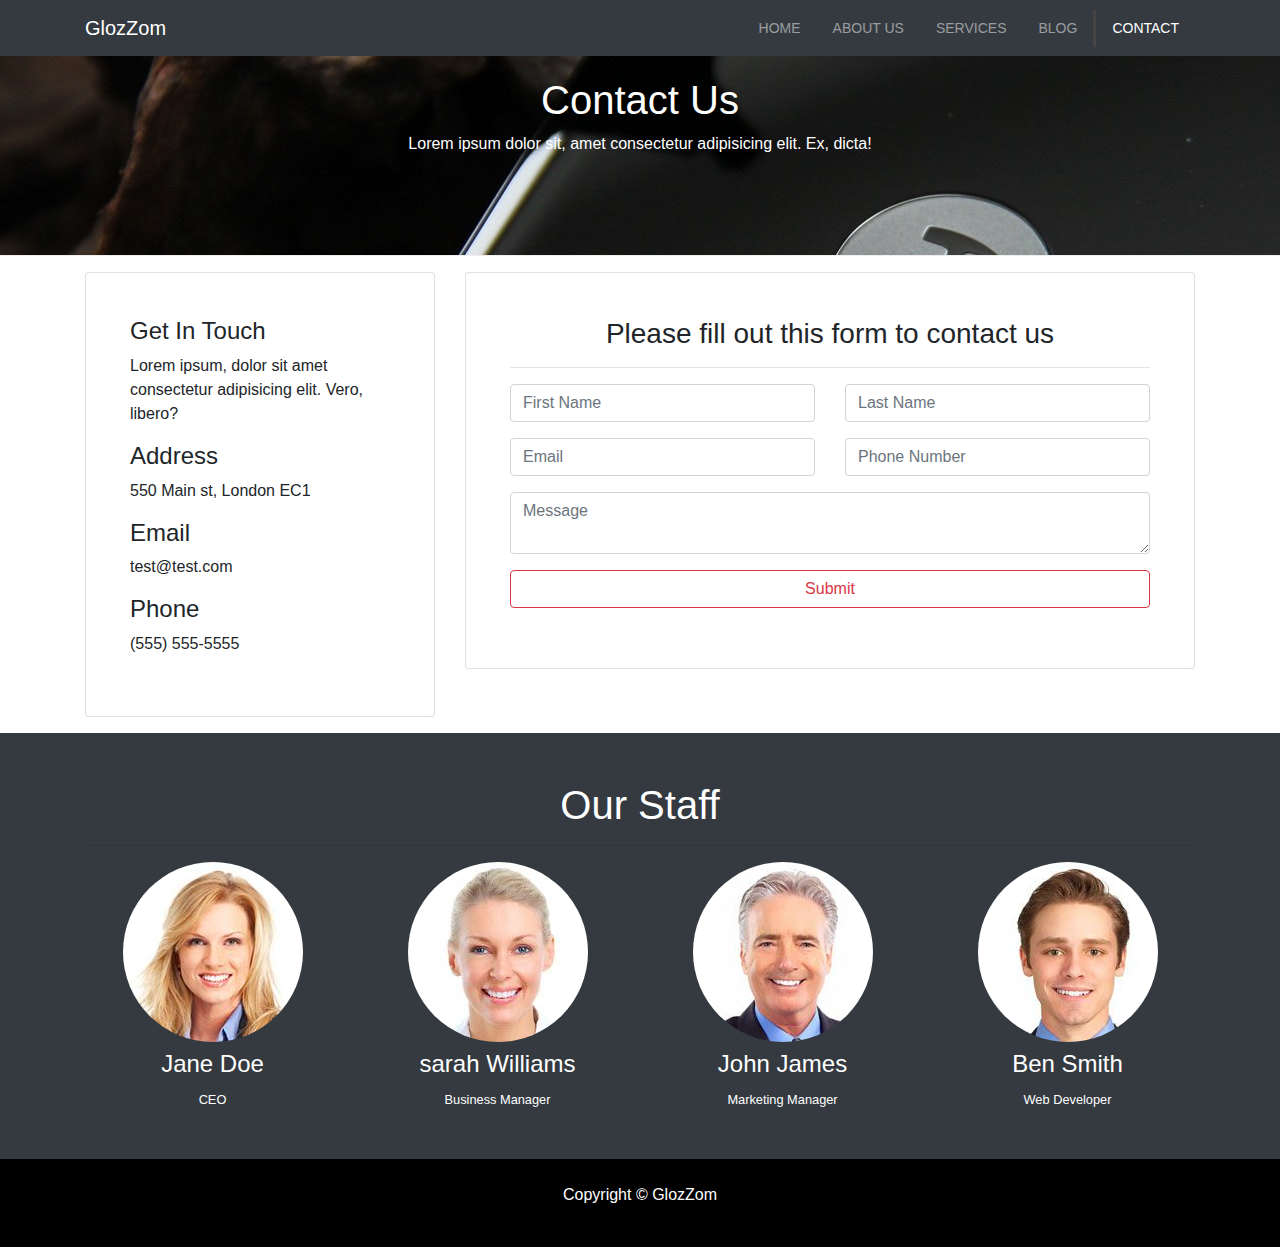
<file: contact.html>
<!DOCTYPE html>
<html lang="en">
<head>
    <meta charset="UTF-8">
    <meta name="viewport" content="width=device-width, initial-scale=1.0">
    <meta http-equiv="X-UA-Compatible" content="ie=edge">
    <link rel="stylesheet" href="https://cdnjs.cloudflare.com/ajax/libs/font-awesome/5.8.2/css/all.css" />
    <link rel="stylesheet" href="css/bootstrap.css"> 
    <link rel="stylesheet" href="css/styles.css">
    <title>GlozZom Contact Us</title>
</head>
<body>
    <nav class="navbar navbar-expand-sm navbar-dark bg-dark">
      <div class="container">
        <a href="index.html" class="navbar-brand">GlozZom</a>
        <button class="navbar-toggler" data-toggle="collapse" data-target="#navbarCollapse">
          <span class="navbar-toggler-icon"></span>
        </button>
        <div class="collapse navbar-collapse" id="navbarCollapse">
          <ul class="navbar-nav ml-auto">
            <li class="nav-item">
              <a href="index.html" class="nav-link">Home</a>
            </li>
            <li class="nav-item">
              <a href="about.html" class="nav-link">About Us</a>
            </li>
            <li class="nav-item">
              <a href="services.html" class="nav-link">Services</a>
            </li>
            <li class="nav-item">
              <a href="blog.html" class="nav-link">Blog</a>
            </li>
            <li class="nav-item active">
              <a href="contact.html" class="nav-link">Contact</a>
            </li>
          </ul>
        </div>
      </div>
    </nav>
  
   <!-- PAGE HEADER -->
   <header id="page-header">
       <div class="container">
           <div class="row">
               <div class="col-md-6 m-auto text-center">
                   <h1>Contact Us</h1>
                   <p>
                       Lorem ipsum dolor sit, amet consectetur adipisicing elit. Ex, dicta!
                   </p>

               </div>
           </div>
       </div>
   </header>

   <!-- CONTACT SECTION -->
   <section id="contact" class="py-3">
       <div class="container">
           <div class="row">
               <div class="col-md-4">
                   <div class="card p-4">
                       <div class="card-body">
                           <h4>Get In Touch</h4>
                           <p>
                               Lorem ipsum, dolor sit amet consectetur adipisicing elit. Vero, libero?
                           </p>
                           <h4>Address</h4>
                           <p>550 Main st, London EC1</p>
                           <h4>Email</h4>
                           <p>test@test.com</p>
                           <h4>Phone</h4>
                           <p>(555) 555-5555</p>
                       </div>
                   </div>
               </div>
               <div class="col-md-8">
                   <div class="card p-4">
                      <div class="card-body">
                          <h3 class="text-center">Please fill out this form to contact us</h3>
                          <hr>
                          <div class="row">
                              <div class="col-md-6">
                                <div class="form-group">
                                    <input type="text" class="form-control" placeholder="First Name">
                                </div>  
                              </div>
                              <div class="col-md-6">
                                    <div class="form-group">
                                        <input type="text" class="form-control" placeholder="Last Name">
                                    </div>  
                               </div>
                               <div class="col-md-6">
                                    <div class="form-group">
                                        <input type="email" class="form-control" placeholder="Email">
                                    </div>  
                               </div>
                               <div class="col-md-6">
                                   <div class="form-group">
                                       <input type="tel" class="form-control" placeholder="Phone Number">
                                   </div>  
                               </div>
                          </div>
                         <div class="row">
                            <div class="col-md-12">    
                                <div class="form-group">
                                    <textarea type="text" class="form-control" placeholder="Message"></textarea>
                                </div>  
                            </div>
                            <div class="col-md-12">    
                                <div class="form-group">
                                  <input type="submit" class="btn btn-outline-danger btn-block">
                                </div>  
                            </div>
                         </div>

                      </div> 
                   </div>
               </div>
           </div>
       </div>
   </section>

   <!-- STAFF -->
   <section id="staff" class="py-5 text-center bg-dark text-white">
     <div class="container">
         <h1>Our Staff</h1>
         <hr>
         <div class="row">
           <div class="col-md-3">
               <img src="img/person1.jpg" alt="" class="img-fluid rounded-circle mb-2">
               <h4>Jane Doe</h4>
               <small>CEO</small>
           </div>
           <div class="col-md-3">
               <img src="img/person2.jpg" alt="" class="img-fluid rounded-circle mb-2">
               <h4>sarah Williams</h4>
               <small>Business Manager</small>
           </div>
           <div class="col-md-3">
               <img src="img/person3.jpg" alt="" class="img-fluid rounded-circle mb-2">
               <h4>John James</h4>
               <small>Marketing Manager</small>
           </div>
           <div class="col-md-3">
               <img src="img/person4.jpg" alt="" class="img-fluid rounded-circle mb-2">
               <h4>Ben Smith</h4>
               <small>Web Developer</small>
           </div>
         </div>
     </div>   
   </section>

  

    <!-- FOOTER -->
    <footer id="main-footer" class="text-center p-4">
      <div class="container">
        <div class="row">
          <div class="col">
           <p> Copyright &copy; <span id="year"></span> GlozZom</p>
          </div>
        </div>
      </div>
    </footer>
 
  <script src="http://code.jquery.com/jquery-3.4.1.min.js" integrity="sha256-CSXorXvZcTkaix6Yvo6HppcZGetbYMGWSFlBw8HfCJo=" crossorigin="anonymous"></script>
  <script src="https://cdnjs.cloudflare.com/ajax/libs/popper.js/1.14.7/umd/popper.min.js" integrity="sha384-UO2eT0CpHqdSJQ6hJty5KVphtPhzWj9WO1clHTMGa3JDZwrnQq4sF86dIHNDz0W1" crossorigin="anonymous"></script>
  <script src="https://stackpath.bootstrapcdn.com/bootstrap/4.3.1/js/bootstrap.min.js" integrity="sha384-JjSmVgyd0p3pXB1rRibZUAYoIIy6OrQ6VrjIEaFf/nJGzIxFDsf4x0xIM+B07jRM" crossorigin="anonymous"></script>
  <script>
      $('#year').text(new Date().getFullYear());

     

  </script>
</body>
</html>
</file>
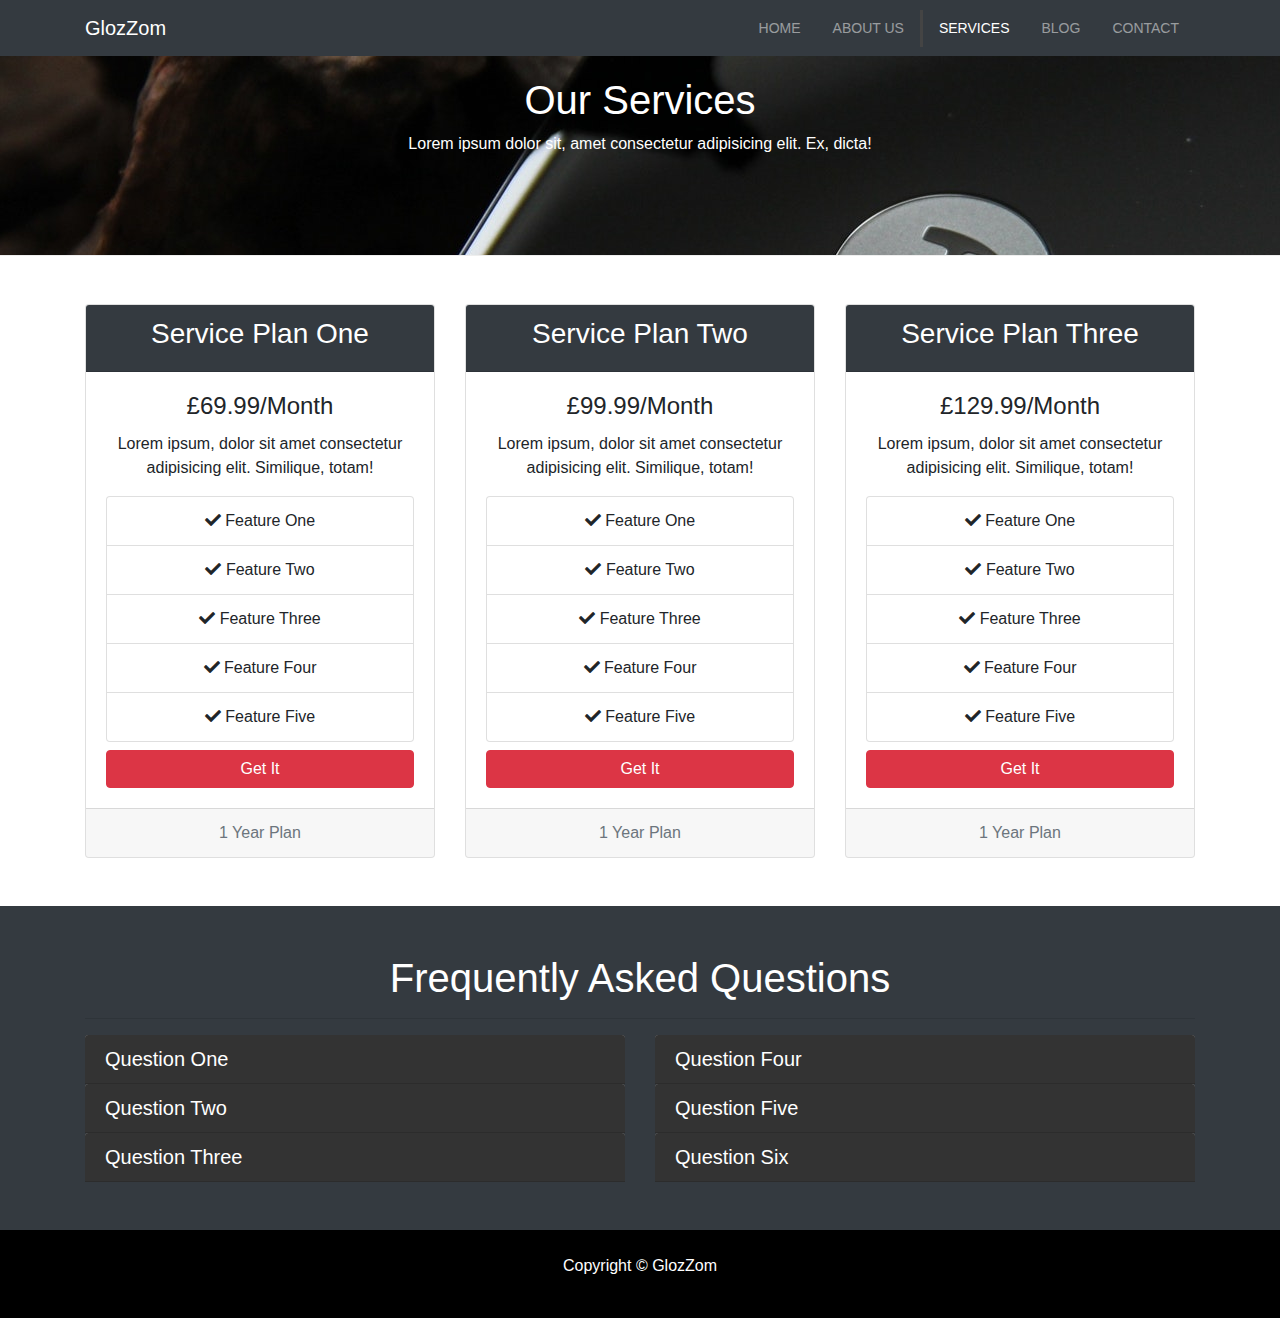
<file: services.html>
<!DOCTYPE html>
<html lang="en">
<head>
    <meta charset="UTF-8">
    <meta name="viewport" content="width=device-width, initial-scale=1.0">
    <meta http-equiv="X-UA-Compatible" content="ie=edge">
    <link rel="stylesheet" href="https://cdnjs.cloudflare.com/ajax/libs/font-awesome/5.8.2/css/all.css" />
    <link rel="stylesheet" href="css/bootstrap.css"> 
    <link rel="stylesheet" href="css/styles.css">
    <title>GlozZom Services</title>
</head>
<body>
    <nav class="navbar navbar-expand-sm navbar-dark bg-dark">
      <div class="container">
        <a href="index.html" class="navbar-brand">GlozZom</a>
        <button class="navbar-toggler" data-toggle="collapse" data-target="#navbarCollapse">
          <span class="navbar-toggler-icon"></span>
        </button>
        <div class="collapse navbar-collapse" id="navbarCollapse">
          <ul class="navbar-nav ml-auto">
            <li class="nav-item">
              <a href="index.html" class="nav-link">Home</a>
            </li>
            <li class="nav-item">
              <a href="about.html" class="nav-link">About Us</a>
            </li>
            <li class="nav-item active">
              <a href="services.html" class="nav-link">Services</a>
            </li>
            <li class="nav-item">
              <a href="blog.html" class="nav-link">Blog</a>
            </li>
            <li class="nav-item">
              <a href="contact.html" class="nav-link">Contact</a>
            </li>
          </ul>
        </div>
      </div>
    </nav>
  
   <!-- PAGE HEADER -->
   <header id="page-header">
       <div class="container">
           <div class="row">
               <div class="col-md-6 m-auto text-center">
                   <h1>Our Services</h1>
                   <p>
                       Lorem ipsum dolor sit, amet consectetur adipisicing elit. Ex, dicta!
                   </p>

               </div>
           </div>
       </div>
   </header>

   <!-- SERVICES SECTION -->
   <section id="services" class="py-5">
       <div class="container">
           <div class="row">
               <div class="col-md-4">
                   <div class="card text-center">
                       <div class="card-header bg-dark text-white">
                           <h3>Service Plan One</h3>
                       </div>
                       <div class="card-body">
                           <h4 class="card-title">£69.99/Month</h4>
                           <p class="card-text">
                               Lorem ipsum, dolor sit amet consectetur adipisicing elit. Similique, totam!
                           </p>
                           <ul class="list-group">
                               <li class="list-group-item">
                                  <i class="fas fa-check"></i> Feature One
                               </li>
                               <li class="list-group-item">
                                 <i class="fas fa-check"></i> Feature Two
                               </li>
                               <li class="list-group-item">
                                 <i class="fas fa-check"></i> Feature Three
                               </li>
                               <li class="list-group-item">
                                  <i class="fas fa-check"></i> Feature Four
                               </li>
                               <li class="list-group-item">
                                  <i class="fas fa-check"></i> Feature Five
                               </li>
                           </ul>
                           <a href="#" class="btn btn-danger btn-block mt-2">Get It</a>
                       </div>
                       <div class="card-footer text-muted">
                           1 Year Plan
                       </div>
                   </div>
               </div>
               <div class="col-md-4">
                    <div class="card text-center">
                            <div class="card-header bg-dark text-white">
                                <h3>Service Plan Two</h3>
                            </div>
                            <div class="card-body">
                                <h4 class="card-title">£99.99/Month</h4>
                                <p class="card-text">
                                    Lorem ipsum, dolor sit amet consectetur adipisicing elit. Similique, totam!
                                </p>
                                <ul class="list-group">
                                    <li class="list-group-item">
                                       <i class="fas fa-check"></i> Feature One
                                    </li>
                                    <li class="list-group-item">
                                      <i class="fas fa-check"></i> Feature Two
                                    </li>
                                    <li class="list-group-item">
                                      <i class="fas fa-check"></i> Feature Three
                                    </li>
                                    <li class="list-group-item">
                                       <i class="fas fa-check"></i> Feature Four
                                    </li>
                                    <li class="list-group-item">
                                       <i class="fas fa-check"></i> Feature Five
                                    </li>
                                </ul>
                                <a href="#" class="btn btn-danger btn-block mt-2">Get It</a>
                            </div>
                            <div class="card-footer text-muted">
                                1 Year Plan
                            </div>
                        </div>   
               </div>
               <div class="col-md-4">
                    <div class="card text-center">
                            <div class="card-header bg-dark text-white">
                                <h3>Service Plan Three</h3>
                            </div>
                            <div class="card-body">
                                <h4 class="card-title">£129.99/Month</h4>
                                <p class="card-text">
                                    Lorem ipsum, dolor sit amet consectetur adipisicing elit. Similique, totam!
                                </p>
                                <ul class="list-group">
                                    <li class="list-group-item">
                                       <i class="fas fa-check"></i> Feature One
                                    </li>
                                    <li class="list-group-item">
                                      <i class="fas fa-check"></i> Feature Two
                                    </li>
                                    <li class="list-group-item">
                                      <i class="fas fa-check"></i> Feature Three
                                    </li>
                                    <li class="list-group-item">
                                       <i class="fas fa-check"></i> Feature Four
                                    </li>
                                    <li class="list-group-item">
                                       <i class="fas fa-check"></i> Feature Five
                                    </li>
                                </ul>
                                <a href="#" class="btn btn-danger btn-block mt-2">Get It</a>
                            </div>
                            <div class="card-footer text-muted">
                                1 Year Plan
                            </div>
                        </div>   
               </div>
           </div>
       </div>
   </section>
  
   <!-- FAQ -->

   <section id="faq" class="p-5 bg-dark text-white">
       <div class="container">
           <h1 class="text-center">Frequently Asked Questions</h1>
           <hr>
           <div class="row">
               <div class="col-md-6">
                   <div id="accordion">
                       <div class="card">
                           <div class="card-header">
                               <h5 class="mb-0">
                                   <a href="#collapseOne" data-toggle="collapse" data-parent="#accordion">Question One</a>
                               </h5>
                           </div>
                           <div id="collapseOne" class="collapse">
                               <div class="card-body">
                                   Lorem ipsum dolor sit amet, consectetur adipisicing elit. Hic labore laborum rerum odit maxime enim nulla minima possimus delectus. Consequatur atque illum magnam, eligendi dignissimos est numquam. Expedita accusantium ut officiis ullam voluptates, illum repellat harum, reiciendis aliquid repellendus hic.
                               </div>
                           </div>
                       </div>
                       <div class="card">
                            <div class="card-header">
                                <h5 class="mb-0">
                                    <a href="#collapseTwo" data-toggle="collapse" data-parent="#accordion">Question Two</a>
                                </h5>
                            </div>
                            <div id="collapseTwo" class="collapse">
                                <div class="card-body">
                                    Lorem ipsum dolor sit amet, consectetur adipisicing elit. Hic labore laborum rerum odit maxime enim nulla minima possimus delectus. Consequatur atque illum magnam, eligendi dignissimos est numquam. Expedita accusantium ut officiis ullam voluptates, illum repellat harum, reiciendis aliquid repellendus hic.
                                </div>
                            </div>
                        </div>
                        <div class="card">
                             <div class="card-header">
                                <h5 class="mb-0">
                                    <a href="#collapseThree" data-toggle="collapse" data-parent="#accordion">Question Three</a>
                                </h5>
                            </div>
                             <div id="collapseThree" class="collapse">
                                <div class="card-body">
                                      Lorem ipsum dolor sit amet, consectetur adipisicing elit. Hic labore laborum rerum odit maxime enim nulla minima possimus delectus. Consequatur atque illum magnam, eligendi dignissimos est numquam. Expedita accusantium ut officiis ullam voluptates, illum repellat harum, reiciendis aliquid repellendus hic.
                                  </div>
                             </div>
                        </div>
                   </div>
            
               </div>
               <div class="col-md-6">
                    <div id="accordion">
                            <div class="card">
                                <div class="card-header">
                                    <h5 class="mb-0">
                                        <a href="#collapseFour" data-toggle="collapse" data-parent="#accordion">Question Four</a>
                                    </h5>
                                </div>
                                <div id="collapseFour" class="collapse">
                                    <div class="card-body">
                                        Lorem ipsum dolor sit amet, consectetur adipisicing elit. Hic labore laborum rerum odit maxime enim nulla minima possimus delectus. Consequatur atque illum magnam, eligendi dignissimos est numquam. Expedita accusantium ut officiis ullam voluptates, illum repellat harum, reiciendis aliquid repellendus hic.
                                    </div>
                                </div>
                            </div>
                            <div class="card">
                                 <div class="card-header">
                                     <h5 class="mb-0">
                                         <a href="#collapseFive" data-toggle="collapse" data-parent="#accordion">Question Five</a>
                                     </h5>
                                 </div>
                                 <div id="collapseFive" class="collapse">
                                     <div class="card-body">
                                         Lorem ipsum dolor sit amet, consectetur adipisicing elit. Hic labore laborum rerum odit maxime enim nulla minima possimus delectus. Consequatur atque illum magnam, eligendi dignissimos est numquam. Expedita accusantium ut officiis ullam voluptates, illum repellat harum, reiciendis aliquid repellendus hic.
                                     </div>
                                 </div>
                             </div>
                             <div class="card">
                                  <div class="card-header">
                                     <h5 class="mb-0">
                                         <a href="#collapseSix" data-toggle="collapse" data-parent="#accordion">Question Six</a>
                                     </h5>
                                 </div>
                                  <div id="collapseSix" class="collapse">
                                     <div class="card-body">
                                           Lorem ipsum dolor sit amet, consectetur adipisicing elit. Hic labore laborum rerum odit maxime enim nulla minima possimus delectus. Consequatur atque illum magnam, eligendi dignissimos est numquam. Expedita accusantium ut officiis ullam voluptates, illum repellat harum, reiciendis aliquid repellendus hic.
                                       </div>
                                  </div>
                             </div>
                        </div>

               </div>
           </div>
       </div>
   </section>
  

  

    <!-- FOOTER -->
    <footer id="main-footer" class="text-center p-4">
      <div class="container">
        <div class="row">
          <div class="col">
           <p> Copyright &copy; <span id="year"></span> GlozZom</p>
          </div>
        </div>
      </div>
    </footer>
 
  <script src="http://code.jquery.com/jquery-3.4.1.min.js" integrity="sha256-CSXorXvZcTkaix6Yvo6HppcZGetbYMGWSFlBw8HfCJo=" crossorigin="anonymous"></script>
  <script src="https://cdnjs.cloudflare.com/ajax/libs/popper.js/1.14.7/umd/popper.min.js" integrity="sha384-UO2eT0CpHqdSJQ6hJty5KVphtPhzWj9WO1clHTMGa3JDZwrnQq4sF86dIHNDz0W1" crossorigin="anonymous"></script>
  <script src="https://stackpath.bootstrapcdn.com/bootstrap/4.3.1/js/bootstrap.min.js" integrity="sha384-JjSmVgyd0p3pXB1rRibZUAYoIIy6OrQ6VrjIEaFf/nJGzIxFDsf4x0xIM+B07jRM" crossorigin="anonymous"></script>
  <script>
      $('#year').text(new Date().getFullYear());

     

  </script>
</body>
</html>
</file>
<file: css/styles.css>
body {
  overflow-x: hidden; }

.navbar .nav-link {
  font-size: 14px;
  text-transform: uppercase;
  padding-left: 1rem !important;
  padding-right: 1rem !important; }
.navbar .nav-item.active {
  border-left: #444 3px solid; }

.carousel-item {
  height: 450px; }

.carousel-image-1 {
  background: url("../img/image1.jpg");
  background-size: cover; }

.carousel-image-2 {
  background: url("../img/image2.jpg");
  background-size: cover; }

.carousel-image-3 {
  background: url("../img/image3.jpg");
  background-size: cover; }

#home-heading {
  position: relative;
  min-height: 200px;
  background: url("../img/lights.jpg");
  background-attachment: fixed;
  background-repeat: no-repeat;
  text-align: center;
  color: #ffffff; }

.dark-overlay {
  position: absolute;
  top: 0;
  left: 0;
  width: 100%;
  height: 100%;
  background: rgba(0, 0, 0, 0.7); }

#video-play {
  position: relative;
  min-height: 200px;
  background: url("../img/media.jpg");
  background-attachment: fixed;
  background-repeat: no-repeat;
  background-position: 0 -300px;
  text-align: center;
  color: #ffffff; }
  #video-play .a {
    color: #ffffff; }

#page-header {
  height: 200px;
  background: url("../img/image1.jpg");
  background-position: 0 -360px;
  background-attachment: fixed;
  color: #ffffff;
  border-bottom: 1px #eee solid;
  padding-top: 20px; }

.about-img {
  margin-top: -50px; }

#faq .card {
  border: #444; }
#faq a {
  color: #fff;
  text-decoration: none; }
#faq .card-body, #faq .card-header {
  background: #333; }

#main-footer {
  background: #000000;
  color: #ffffff; }
</file>
